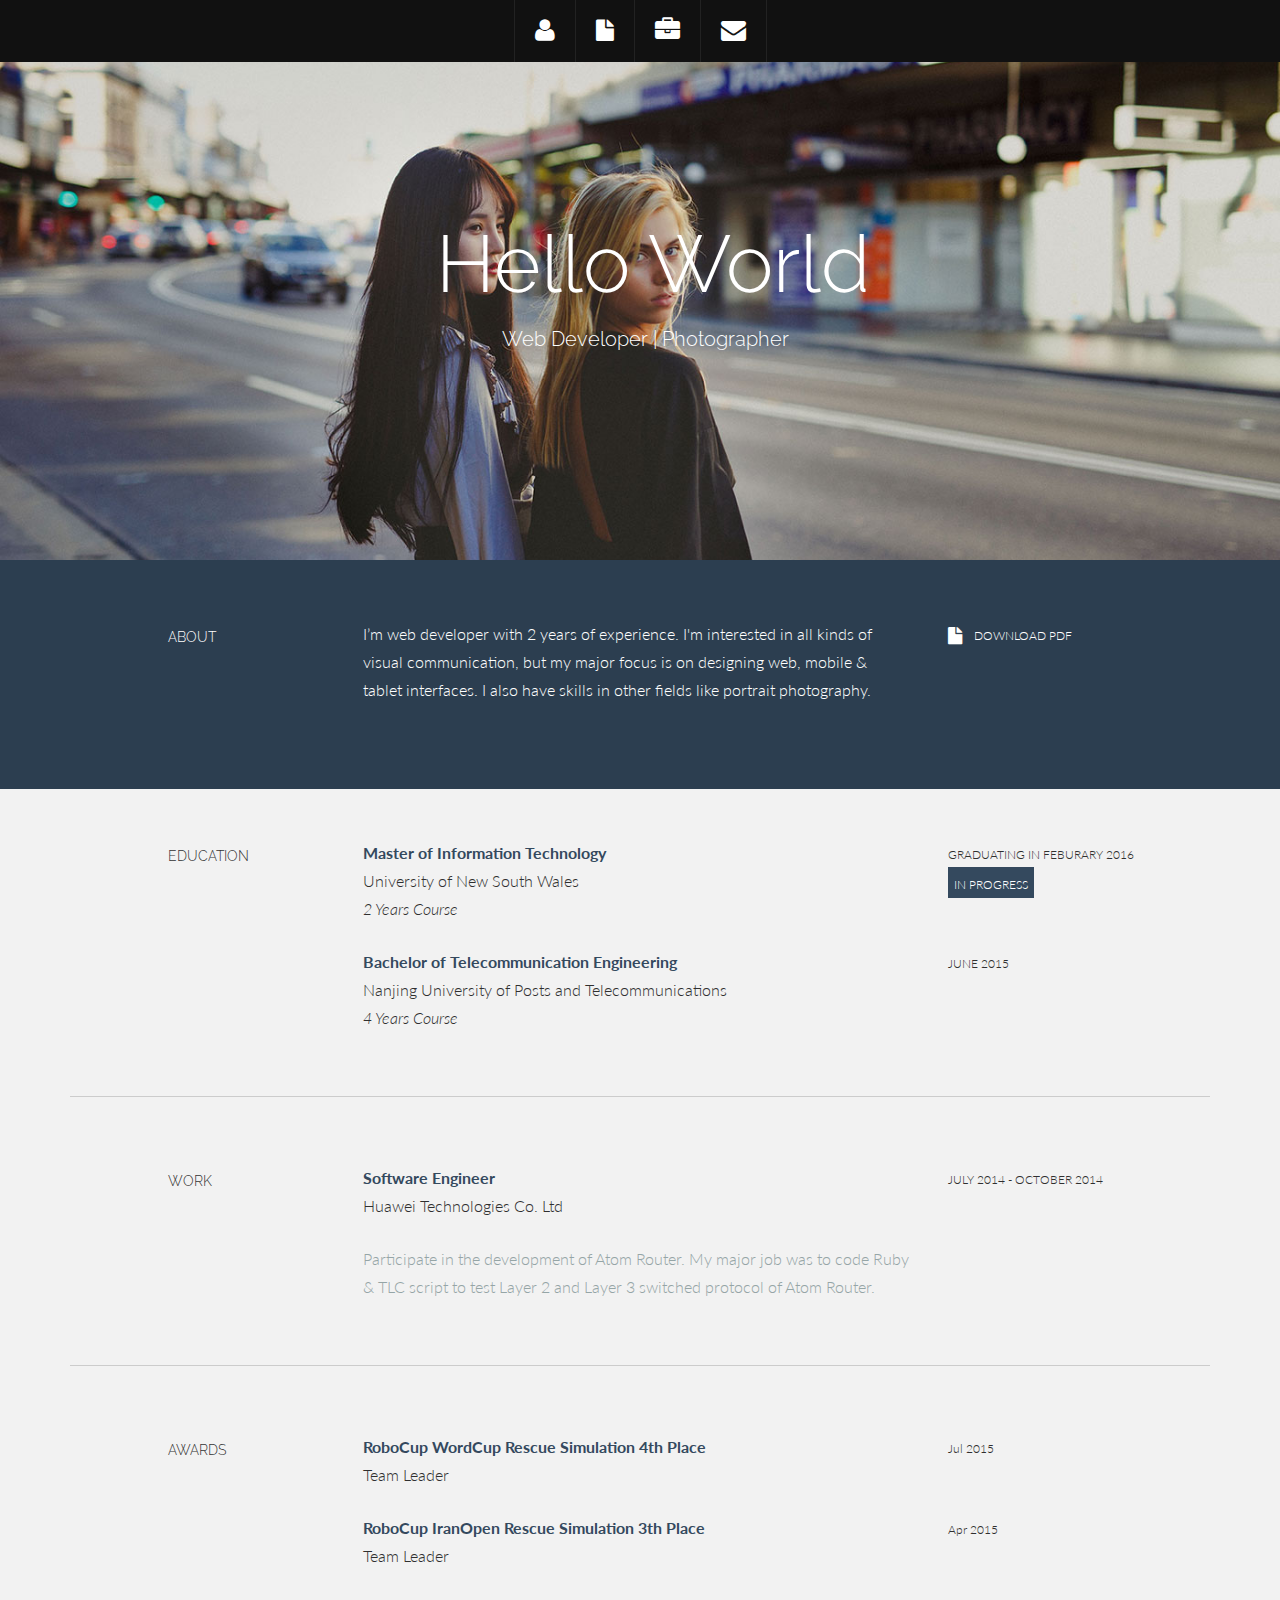
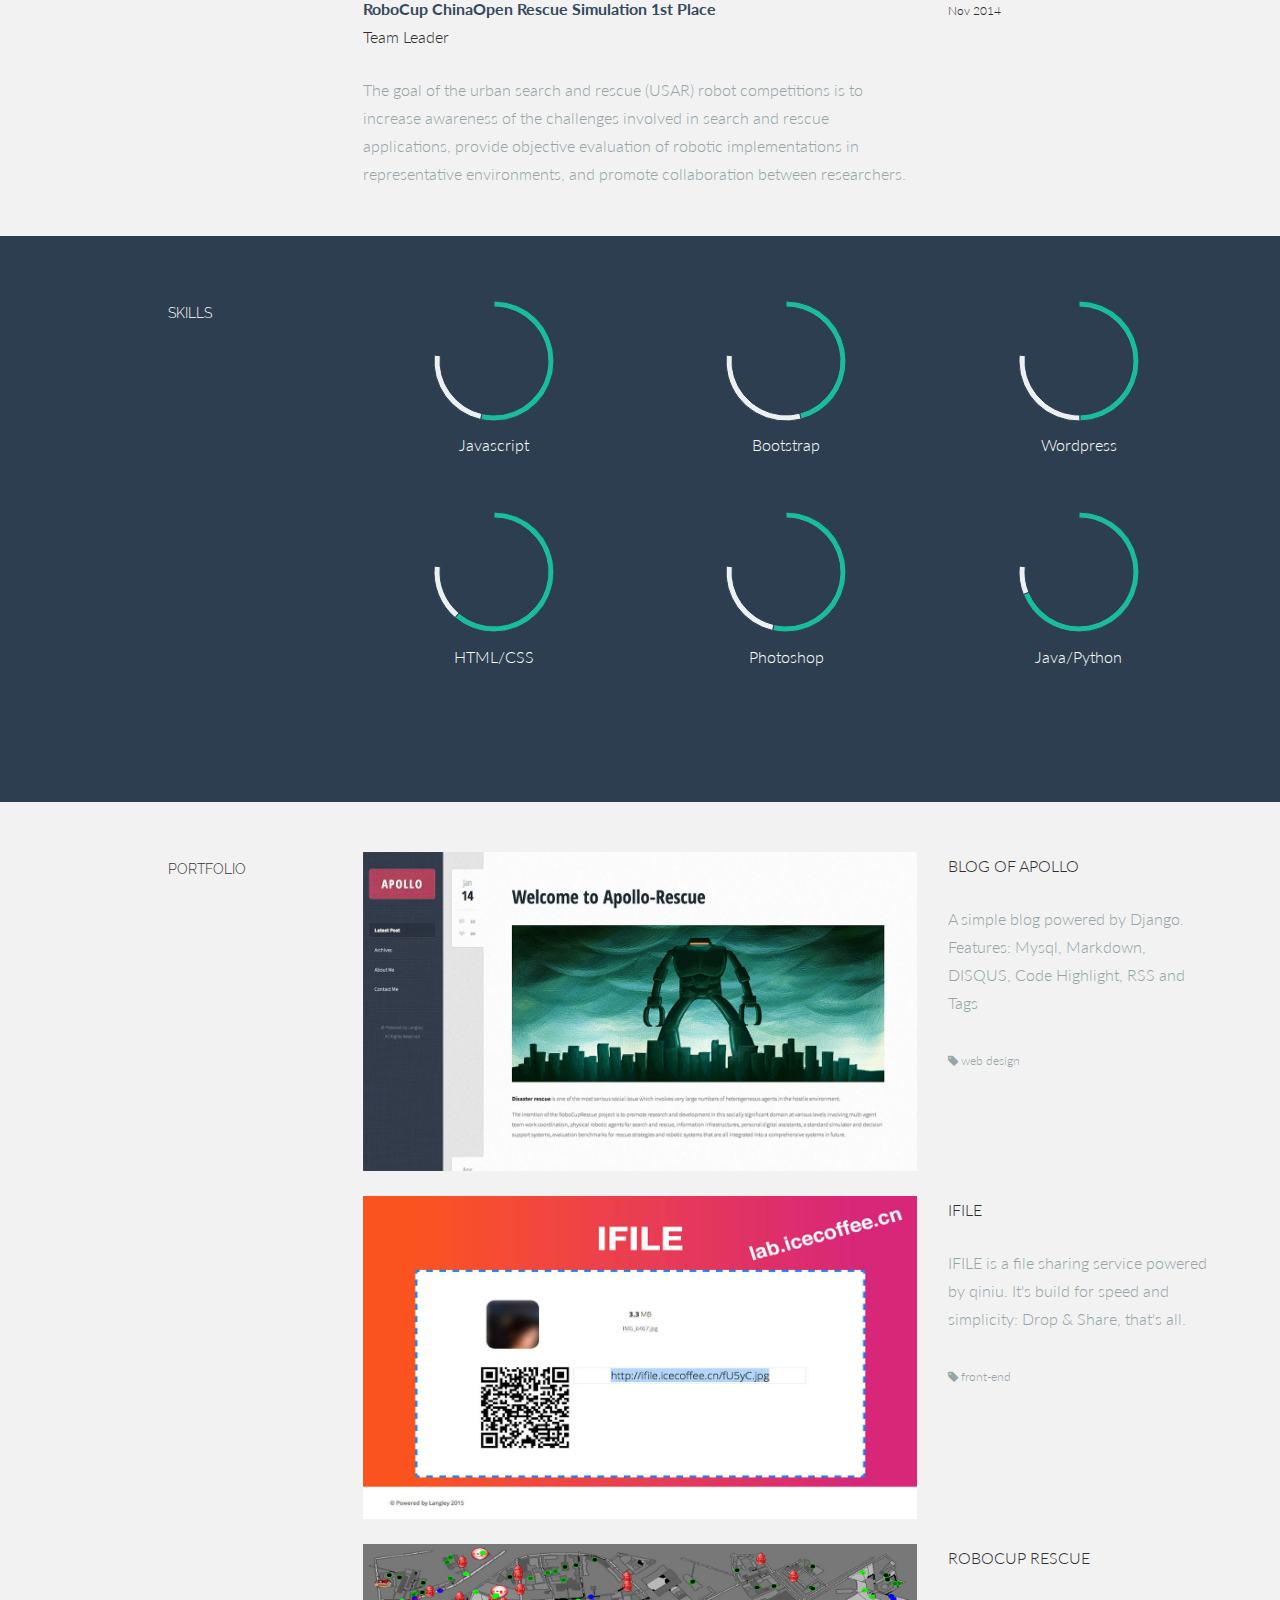
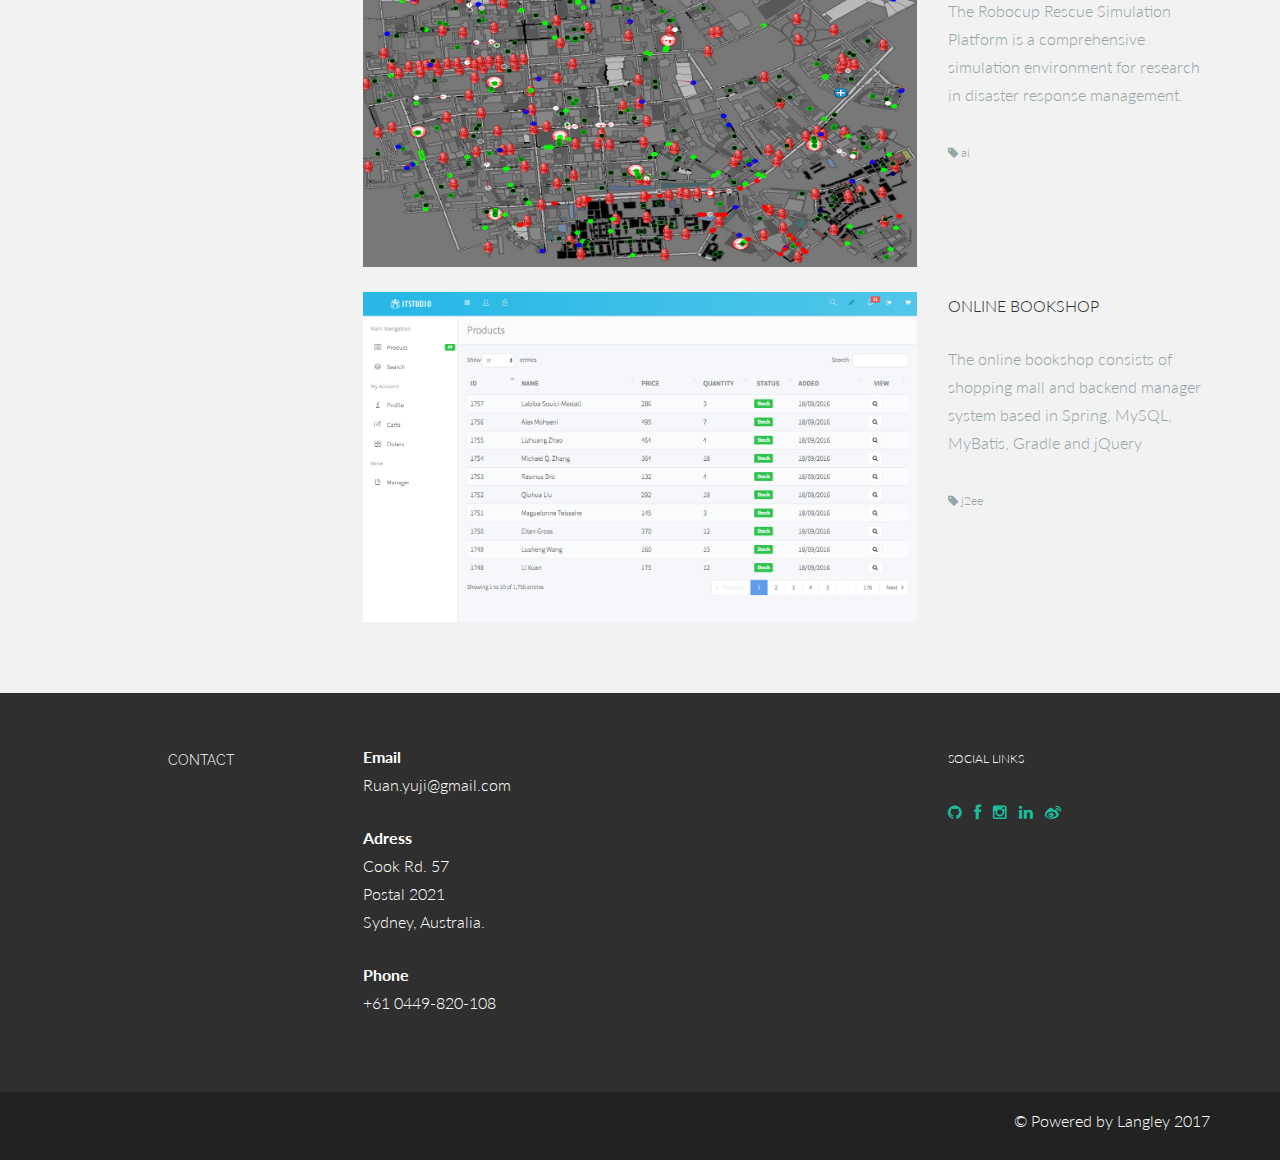
<file: index.html>
<!DOCTYPE html>
<html lang="en">
  <head>
    <meta charset="utf-8">
    <meta name="viewport" content="width=device-width, initial-scale=1.0">
    <meta name="description" content="">
    <meta name="author" content="">
    <!-- <link rel="shortcut icon" href="assets/ico/favicon.png"> -->

    <title>Langley's Resume</title>

    <!-- Bootstrap core CSS -->
    <link href="css/bootstrap.css" rel="stylesheet">

    <!-- Custom styles for this template -->
    <link href="css/main.css" rel="stylesheet">
    
	<link rel="stylesheet" href="css/font-awesome.min.css">
    
    <link href='http://fonts.googleapis.com/css?family=Lato:300,400,700,300italic,400italic' rel='stylesheet' type='text/css'>
    <link href='http://fonts.googleapis.com/css?family=Raleway:400,300,700' rel='stylesheet' type='text/css'>
    
    <script src="js/jquery.min.js"></script>
    <script type="text/javascript" src="js/smoothscroll.js"></script> 
    <script src="js/Chart.js"></script>

    <!-- HTML5 shim and Respond.js IE8 support of HTML5 elements and media queries -->
    <!--[if lt IE 9]>
      <script src="assets/js/html5shiv.js"></script>
      <script src="assets/js/respond.min.js"></script>
    <![endif]-->
  </head>

  <body data-spy="scroll" data-offset="0" data-target="#nav">

	<div id="section-topbar">
		<div id="topbar-inner">
			<div class="container">
				<div class="row">
					<div class="dropdown">
						<ul id="nav" class="nav">
							<li class="menu-item"><a class="smoothScroll" href="#about" title="About"><i class="icon-user"></i></a></li>
							<li class="menu-item"><a class="smoothScroll" href="#resume" title="Resume"><i class="icon-file"></i></a></li>
							<li class="menu-item"><a class="smoothScroll" href="#work" title="Works"><i class="icon-briefcase"></i></a></li>
							<li class="menu-item"><a class="smoothScroll" href="#contact" title="Contact"><i class="icon-envelope"></i></a></li>
						</ul><!--/ uL#nav -->
					</div><!-- /.dropdown -->

					<div class="clear"></div>
				</div><!--/.row -->
			</div><!--/.container -->

			<div class="clear"></div>
		</div><!--/ #topbar-inner -->
	</div><!--/ #section-topbar -->
	
	<div id="headerwrap">
		<!-- <div class="container header-banner"> -->
			<div class="container">
			<div class="row centered">
				<div class="col-lg-12">
					<!-- <h1>William T. Kelvin</h1> -->
					<h1>Hello World</h1>
					<!-- <h1>Yuji Ruan</h1> -->
					<h3>Web Developer | Photographer</h3>
				</div><!--/.col-lg-12 -->
			</div><!--/.row -->
		</div><!--/.container -->
		<!-- </div> -->
	</div><!--/.#headerwrap -->
	

	<section id="about" name="about"></section>
	<div id="intro">
		<div class="container">
			<div class="row">
				
				<div class="col-lg-2 col-lg-offset-1">
					<h5>ABOUT</h5>
				</div>
				<div class="col-lg-6">
					<p>I’m web developer with 2 years of experience. I'm interested in all kinds of visual communication, but my major focus is on designing web, mobile & tablet interfaces. I also have skills in other fields like portrait photography. </p>
				</div>
				<div class="col-lg-3">
					<!-- <p><a href="http://ifile.icecoffee.cn/Resume_Ruan_Yuji.pdf" target="_blank"><i class="icon-file"></i></a> <sm>DOWNLOAD PDF</sm></p> -->
					<a href="http://ifile.icecoffee.cn/Resume_Yuji_Ruan.pdf" target="_blank">
					<p>
					<i class="icon-file"></i>
					<sm>DOWNLOAD PDF</sm>
					</p>
					</a> 
					
				</div>
				
			</div><!--/.row -->
		</div><!--/.container -->
	</div><!--/ #intro -->


	<section id="resume" name="resume"></section>
	<!--EDUCATION DESCRIPTION -->
	<div class="container desc">
		<div class="row">

				<div class="col-lg-2 col-lg-offset-1">
					<h5>EDUCATION</h5>
				</div>
				<div class="col-lg-6">
					<p><t>Master of Information Technology</t><br/>
						University of New South Wales <br/>
						<i>2 Years Course</i>
					</p>
				</div>
				<div class="col-lg-3">
					<p><sm>GRADUATING IN FEBURARY 2016</sm><br/>
					<imp><sm>IN PROGRESS</sm></imp>
					</p>
				</div>
	
				<div class="col-lg-6 col-lg-offset-3">
					<p><t>Bachelor of Telecommunication Engineering</t><br/>
						Nanjing University of Posts and Telecommunications <br/>
						<i>4 Years Course</i>
					</p>
				</div>
				<div class="col-lg-3">
					<p><sm>JUNE 2015</sm></p>
				</div>
	
		</div><!--/.row -->
		<br>
		<hr>
	</div><!--/.container -->
	
	
	<!--WORK DESCRIPTION -->
	<div class="container desc">
		<div class="row">

				<div class="col-lg-2 col-lg-offset-1">
					<h5>WORK</h5>
				</div>
				<div class="col-lg-6">
					<p><t>Software Engineer</t><br/>
						Huawei Technologies Co. Ltd <br/>
					</p>
					<p><more>Participate in the development of Atom Router. My major job was to code Ruby & TLC script to test Layer 2 and Layer 3 switched protocol of Atom Router.</more></p>
				</div>
				<div class="col-lg-3">
					<p><sm>JULY 2014 - OCTOBER 2014</sm></p>
				</div>
	
		</div><!--/.row -->
		<br>
		<hr>
	</div><!--/.container -->


	<!--AWARDS DESCRIPTION -->
	<div class="container desc">
		<div class="row">
				<div class="col-lg-2 col-lg-offset-1">
					<h5>AWARDS</h5>
				</div>
				<div class="col-lg-6">
					<p><t>RoboCup WordCup Rescue Simulation 4th Place</t><br/>
						Team Leader <br/>
					</p>
				</div>
				<div class="col-lg-3">
					<p><sm>Jul 2015</sm></p>
				</div>

				<div class="col-lg-6 col-lg-offset-3">
					<p><t>RoboCup IranOpen Rescue Simulation 3th Place</t><br/>
						Team Leader <br/>
					</p>
				</div>
				<div class="col-lg-3">
					<p><sm>Apr 2015</sm></p>
				</div>
	
				<div class="col-lg-6 col-lg-offset-3">
					<p><t>RoboCup ChinaOpen Rescue Simulation 1st Place</t><br/>
						Team Leader
					</p>
					<p><more>The goal of the urban search and rescue (USAR) robot competitions is to increase awareness of the challenges involved in search and rescue applications, provide objective evaluation of robotic implementations in representative environments, and promote collaboration between researchers. </more></p>
				</div>
				<div class="col-lg-3">
					<p><sm>Nov 2014</sm></p>
				</div>
		
		</div><!--/.row -->
		<br>
	</div><!--/.container -->
	
	
	<!--SKILLS DESCRIPTION -->
	<div id="skillswrap">
		<div class="container">
			<div class="row">
					<div class="col-lg-2 col-lg-offset-1">
						<h5>SKILLS</h5>
					</div>
					<div class="col-lg-3 centered">
						<canvas id="javascript" height="130" width="130"></canvas>
						<p>Javascript</p>
						<br>
						<script>
							var doughnutData = [
									{
										value: 70,
										color:"#1abc9c"
									},
									{
										value : 30,
										color : "#ecf0f1"
									}
								];
								var myDoughnut = new Chart(document.getElementById("javascript").getContext("2d")).Doughnut(doughnutData);
						</script>
					</div>
					<div class="col-lg-3 centered">
						<canvas id="bootstrap" height="130" width="130"></canvas>
						<p>Bootstrap</p>
						<br>
						<script>
							var doughnutData = [
									{
										value: 60,
										color:"#1abc9c"
									},
									{
										value : 40,
										color : "#ecf0f1"
									}
								];
								var myDoughnut = new Chart(document.getElementById("bootstrap").getContext("2d")).Doughnut(doughnutData);
						</script>
					</div>
					<div class="col-lg-3 centered">
						<canvas id="wordpress" height="130" width="130"></canvas>
						<p>Wordpress</p>
						<br>
						<script>
							var doughnutData = [
									{
										value: 65,
										color:"#1abc9c"
									},
									{
										value : 35,
										color : "#ecf0f1"
									}
								];
								var myDoughnut = new Chart(document.getElementById("wordpress").getContext("2d")).Doughnut(doughnutData);
						</script>
					</div>
					
					<div class="col-lg-3 col-lg-offset-3 centered">
						<canvas id="html" height="130" width="130"></canvas>
						<p>HTML/CSS</p>
						<br>
						<script>
							var doughnutData = [
									{
										value: 80,
										color:"#1abc9c"
									},
									{
										value : 20,
										color : "#ecf0f1"
									}
								];
								var myDoughnut = new Chart(document.getElementById("html").getContext("2d")).Doughnut(doughnutData);
						</script>
					</div>
					<div class="col-lg-3 centered">
						<canvas id="photoshop" height="130" width="130"></canvas>
						<p>Photoshop</p>
						<br>
						<script>
							var doughnutData = [
									{
										value: 70,
										color:"#1abc9c"
									},
									{
										value : 30,
										color : "#ecf0f1"
									}
								];
								var myDoughnut = new Chart(document.getElementById("photoshop").getContext("2d")).Doughnut(doughnutData);
						</script>
					</div>
					<div class="col-lg-3 centered">
						<canvas id="java" height="130" width="130"></canvas>
						<p>Java/Python</p>
						<br>
						<script>
							var doughnutData = [
									{
										value: 90,
										color:"#1abc9c"
									},
									{
										value : 10,
										color : "#ecf0f1"
									}
								];
								var myDoughnut = new Chart(document.getElementById("java").getContext("2d")).Doughnut(doughnutData);
						</script>
					</div>

			</div><!--/.row -->
			<br>
		</div><!--/.container -->
	</div><!--/ #skillswrap -->



	<section id="work" name="work"></section>
	<!--PORTFOLIO DESCRIPTION -->
	<div class="container desc">
		<div class="row">
				<div class="col-lg-2 col-lg-offset-1">
					<h5>PORTFOLIO</h5>
				</div>
				<div class="col-lg-6">
					<p><a href="http://apollo.icecoffee.cn/" target="_blank"><img class="img-responsive" src="img/proj01.jpg" alt=""></a></p>
				</div>
				<div class="col-lg-3">
					<p>BLOG OF APOLLO</p>
				<p><more>A simple blog powered by Django. Features: Mysql, Markdown, DISQUS, Code Highlight, RSS and Tags<br/><br/>
					<sm><i class="icon-tag"></i> web design</sm></more> 
				</p>
				</div>
	
				<div class="col-lg-6 col-lg-offset-3">
					<p><a href="http://lab.icecoffee.cn/" target="_blank"><img class="img-responsive" src="img/proj02.jpg" alt=""></a></p>
				</div>
				<div class="col-lg-3">
						<p>IFILE</p>
					<p><more>IFILE is a file sharing service powered by qiniu. It's build for speed and simplicity: Drop & Share, that's all.<br/><br/>
						<sm><i class="icon-tag"></i> front-end</sm></more> 
					</p>
				</div>
				
				<div class="col-lg-6 col-lg-offset-3">
					<p><a href="http://www.robocup.org/leagues/26" target="_blank"><img class="img-responsive" src="img/proj03.jpg" alt=""></a></p>
				</div>
				<div class="col-lg-3">
						<p>ROBOCUP RESCUE</p>
					<p><more>The Robocup Rescue Simulation Platform is a comprehensive simulation environment for research in disaster response management.<br/><br/>
						<sm><i class="icon-tag"></i> ai</sm></more> 
					</p>
				</div>

				<div class="col-lg-6 col-lg-offset-3">
					<p><a href="https://github.com/IceCoffee2013/book_shop" target="_blank"><img class="img-responsive" src="img/proj04.jpg" alt=""></a></p>
				</div>
				<div class="col-lg-3">
						<p>ONLINE BOOKSHOP</p>
					<p><more>The online bookshop consists of shopping mall and backend manager system based in Spring, MySQL, MyBatis, Gradle and jQuery<br/><br/>
						<sm><i class="icon-tag"></i> j2ee</sm></more> 
					</p>
				</div>
		
		</div><!--/.row -->
		<br>
		<br>
	</div><!--/.container -->
	


	<section id="contact" name="contact"></section>
	<!--FOOTER DESCRIPTION -->
	<div id="footwrap">
		<div class="container">
			<div class="row">
			
				<div class="col-lg-2 col-lg-offset-1">
					<h5>CONTACT</h5>
				</div>
				<div class="col-lg-6">
					<p><t>Email</t><br/>
						Ruan.yuji@gmail.com <br/>
					</p>
					<p><t>Adress</t><br/>
						Cook Rd. 57 <br/>
						Postal 2021 <br/>
						Sydney, Australia. <br/>
					</p>
					<p><t>Phone</t><br/>
						+61 0449-820-108 <br/>
					</p>
				</div>
				<div class="col-lg-3">
					<p><sm>SOCIAL LINKS</sm></p>
					<p>
						<a href="https://github.com/IceCoffee2013" target="_blank"><i class="icon-github"></i></a>
						<a href="https://www.facebook.com/profile.php?id=100003713297301" target="_blank"><i class="icon-facebook"></i></a>
						<a href="https://www.instagram.com/langleyyy0228" target="_blank"><i class="icon-instagram"></i></a>
						<a href="http://www.linkedin.com/in/yuji-ruan-b90b2a112" target="_blank"><i class="icon-linkedin"></i></a>
						<a href="http://weibo.com/u/2546946082" target="_blank"><i class="icon-weibo"></i></a>

					</p>
				</div>
			</div><!--/.row -->
		</div><!--/.container -->
	</div><!--/ #footer -->
	
	<div id="c">
		<div class="container">
			<!-- <p>Created by <a href="http://www.blacktie.co">BLACKTIE.CO</a></p> -->
			<p>&copy; Powered by Langley 2017</p>
		</div>
	</div>
	

    <!-- Bootstrap core JavaScript
    ================================================== -->
    <!-- Placed at the end of the document so the pages load faster -->
    <script src="js/bootstrap.js"></script>
  </body>
</html>
</file>
<file: css/main.css>
/* Author: Carlos Alvarez
 * URL: http://alvarez.is
 *
 * Project Name: Kelvin - Free Bootstrap 3 Resume Theme
 * Version: 1.0
 * URL: http://blacktie.co
 */

body {
  background-color: #f2f2f2;
    font-family: "Lato";
    font-weight: 300;
    font-size: 16px;
    color: #555;

    -webkit-font-smoothing: antialiased;
    -webkit-overflow-scrolling: touch;
}

/* Titles */
h1, h2, h3, h4, h5, h6 {
    font-family: "Raleway";
    font-weight: 300;
    color: #333;
}


/* Paragraph & Typographic */
p {
    line-height: 28px;
    margin-bottom: 25px;
}

.centered {
    text-align: center;
}

/* Links */
a {
    color: #f85c37;
    word-wrap: break-word;

    -webkit-transition: color 0.1s ease-in, background 0.1s ease-in;
    -moz-transition: color 0.1s ease-in, background 0.1s ease-in;
    -ms-transition: color 0.1s ease-in, background 0.1s ease-in;
    -o-transition: color 0.1s ease-in, background 0.1s ease-in;
    transition: color 0.1s ease-in, background 0.1s ease-in;
}

a:hover,
a:focus {
    color: #7b7b7b;
    text-decoration: none;
    outline: 0;
}

a:before,
a:after {
    -webkit-transition: color 0.1s ease-in, background 0.1s ease-in;
    -moz-transition: color 0.1s ease-in, background 0.1s ease-in;
    -ms-transition: color 0.1s ease-in, background 0.1s ease-in;
    -o-transition: color 0.1s ease-in, background 0.1s ease-in;
    transition: color 0.1s ease-in, background 0.1s ease-in;
}

 hr {
    display: block;
    height: 1px;
    border: 0;
    border-top: 1px solid #ccc;
    margin: 1em 0;
    padding: 0;
}


/*---------------------------------------------------
	3.1 Topbar
---------------------------------------------------*/

#section-topbar {
	position: fixed;
	top: 0;
	left: 0;
	right: 0;
	z-index: 10000;
	overflow: visible;
	font: normal 16px/24px  'Open Sans', "Helvetica Neue", Helvetica, Arial, sans-serif;
}

#section-topbar a {
  color: #fff;
}

#topbar-inner {
	background: #111;
	line-height: 0;
	text-align: center;
}

/*
	Top Bar

	By default, top navigation bar uses "fixed" position
*/
#section-topbar ul#nav {
	display: inline-block;
	position: relative;
	margin: 0;
	padding: 0;

	border-right: 1px solid #222;

	/* For IE, the outcast */
	zoom:1;
	*display: inline;
}

#section-topbar ul#nav > li {
	display: block;
    float: left;
    padding: 0;
}


#section-topbar ul#nav a {
  display: block;
  font: normal 11px/18px "Helvetica Neue", Helvetica, Arial, sans-serif;
  text-decoration: none;
  padding: 18px 20px 18px 20px;
  border-left: 1px solid #222;
}

	#section-topbar ul#nav a:hover {
	  background: #222;
	  text-decoration: none;
	  border-left: 1px solid #111;
	}

	#section-topbar ul#nav .active a {
		background: #44bbaa;
		border-left: 1px solid #111;
	}

		#section-topbar ul#nav .active a:hover {
			background: #44bbaa;
		}
#section-topbar i {
	font-size: 25px;
}
/*---------------------------------------------------
	SECTION WRAPS
---------------------------------------------------*/

/* Header Wrap */
#headerwrap {
	background: url(../img/header-bg-01.jpg) no-repeat center top;
	margin-top: 60px;
	padding-top:140px;
	text-align:center;
	background-attachment: relative;
	background-position: center center;
	min-height: 500px;
	width: 100%;
	
    -webkit-background-size: 100%;
    -moz-background-size: 100%;
    -o-background-size: 100%;
    background-size: 100%;

    -webkit-background-size: cover;
    -moz-background-size: cover;
    -o-background-size: cover;
    background-size: cover;
}

#headerwrap h1 {
	font-size: 80px;
	color: white;
	padding-left: 25px;
}

#headerwrap h3 {
	font-size: 20px;
	color: white;
	padding-left: 10px;
}

/*.header-banner {
	background: rgba(0,0,0,0.5);
	height: 100%;
	width: 100%;
}*/

/* Intnro Wrap */

#intro {
	background: #2c3e50;
	padding-top: 60px;
	padding-bottom: 60px;
	color: white;
} 

#intro h5, p {
	color: white;
}

#intro i {
	color: white;
	font-size: 20px;
	padding-right: 8px;
	vertical-align: middle;
}

#intro .col-lg-6 {
	padding-right:30px 
}


#skillswrap {
	background: #2c3e50;
	padding-top: 60px;
	padding-bottom: 60px;
	color: white;
}

#skillswrap h5, p {
	color: white;
}

#footwrap {
	background: #2f2f2f;
	padding-top: 50px;
	padding-bottom: 50px;
}

#footwrap p {
	color: white;
}

#footwrap h5 {
	color: white;
}


#footwrap t {
	font-weight: 700;
}

#footwrap i {
	padding-right: 8px;
	color: #1abc9c;
}

/* Copyright Wrap */

#c {
	background: #222222;
	padding-top: 15px;
	text-align: right;
}

#c p {
	color: white
}



/* Global Values */

.desc {
	padding-top: 50px;
}

.desc p {
	color: #2f2f2f;
}

.desc t {
	color: #34495e;
	font-weight: 700;
}

.desc imp {
	padding: 6px;
	color: white;
	background: #34495e;
}

.desc more {
	color: #95a5a6;
}


sm {
	font-size: 12px;
}
</file>
